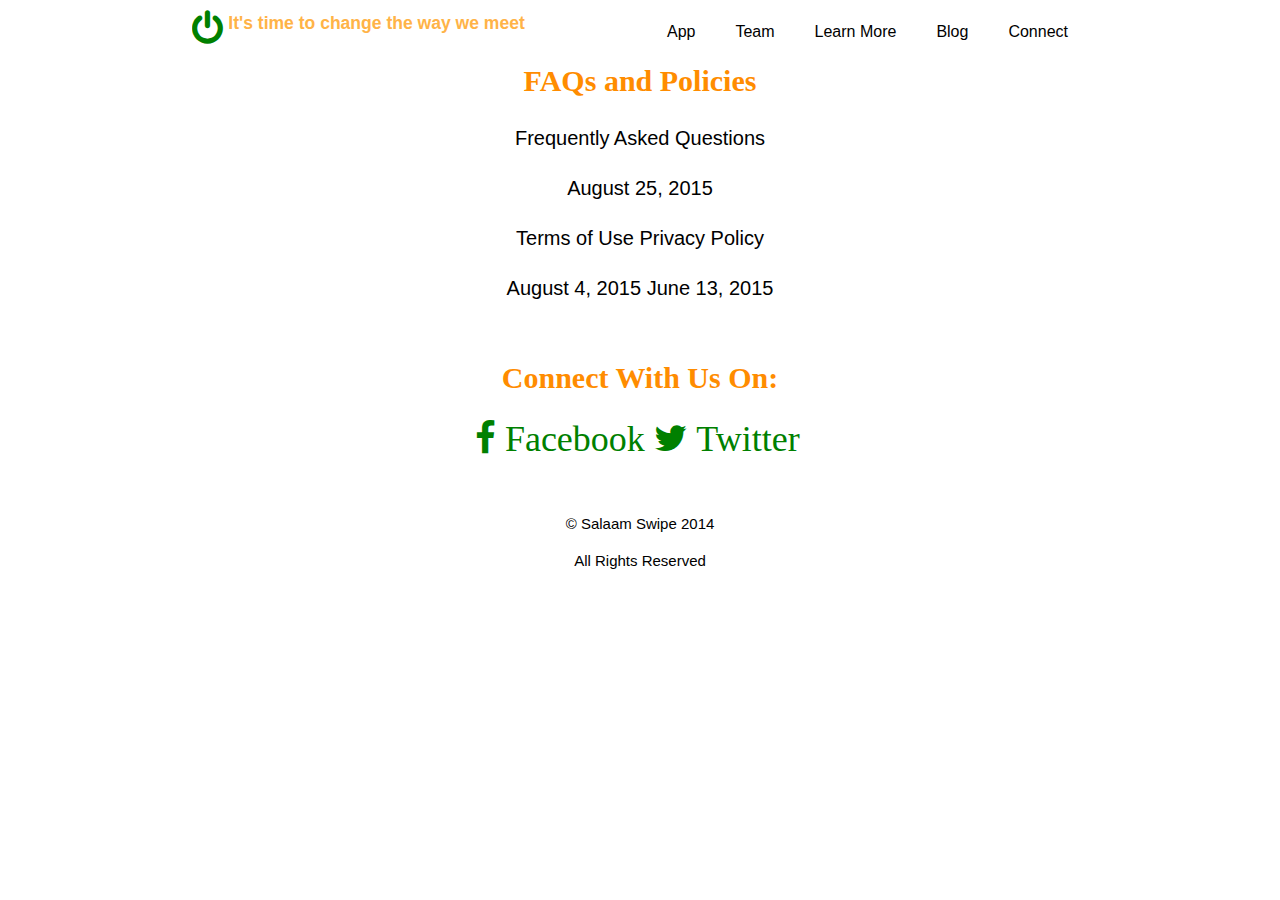
<file: blog.html>
<!DOCTYPE html>
<html>
  <head>
    <meta charset="utf-8" />
    <meta name="viewport" content="width=device-width" />
    <meta name="author" content="Gideon Eyinade" />
    <title>Salaam Swipe | App</title>
    <link rel="stylesheet" href="./css/style.css" />
    <link
      rel="stylesheet"
      href="https://cdnjs.cloudflare.com/ajax/libs/font-awesome/4.7.0/css/font-awesome.min.css"
    />
  </head>

  <header>
    <div class="container">
      <div id="branding">
        <i
          class="fa fa-power-off"
          aria-hidden="true"
          style="font-size: 36px; color: green"
        ></i
        >"
      </div>

      <div id="branding">
        <h3 class="headerTextColour">It's time to change the way we meet</h3>
      </div>
      <nav>
        <ul>
          <li ><a href="index.html"> App </a></li>
          <li><a href="team.html"> Team </a></li>
          <li><a href="learnMore.html"> Learn More </a></li>
          <li class="current"><a href="blog.html"> Blog </a></li>
          <li><a href="connect.html"> Connect </a></li>
        </ul>
      </nav>
    </div>
  </header>

  <body>
    <div style="position: relative; left: 10; top: 0">

    <section id="about">
      
      <div class="container">
        <h1>FAQs and Policies</h1>
        <p>Frequently Asked Questions</p>
        <p>August 25, 2015</p>
        <p>Terms of Use Privacy Policy</p>
        <p>August 4, 2015 June 13, 2015</p>
      </div>
    </section>

    <section id="about">
      >
      <div class="container">
        <h1>Connect With Us On:</h1>
        <i
          class="fa fa-facebook"
          aria-hidden="true"
          style="font-size: 36px; color: green"
        > Facebook </i
        >"

        <i
          class="fa fa-twitter"
          aria-hidden="true"
          style="font-size: 36px; color: green"
        > Twitter </i
        >"
      </div>
    </section>

    <footer>
      <p>&copy Salaam Swipe 2014</p>
      <p>All Rights Reserved</p>
    </footer>
  </body>
</html>
</file>
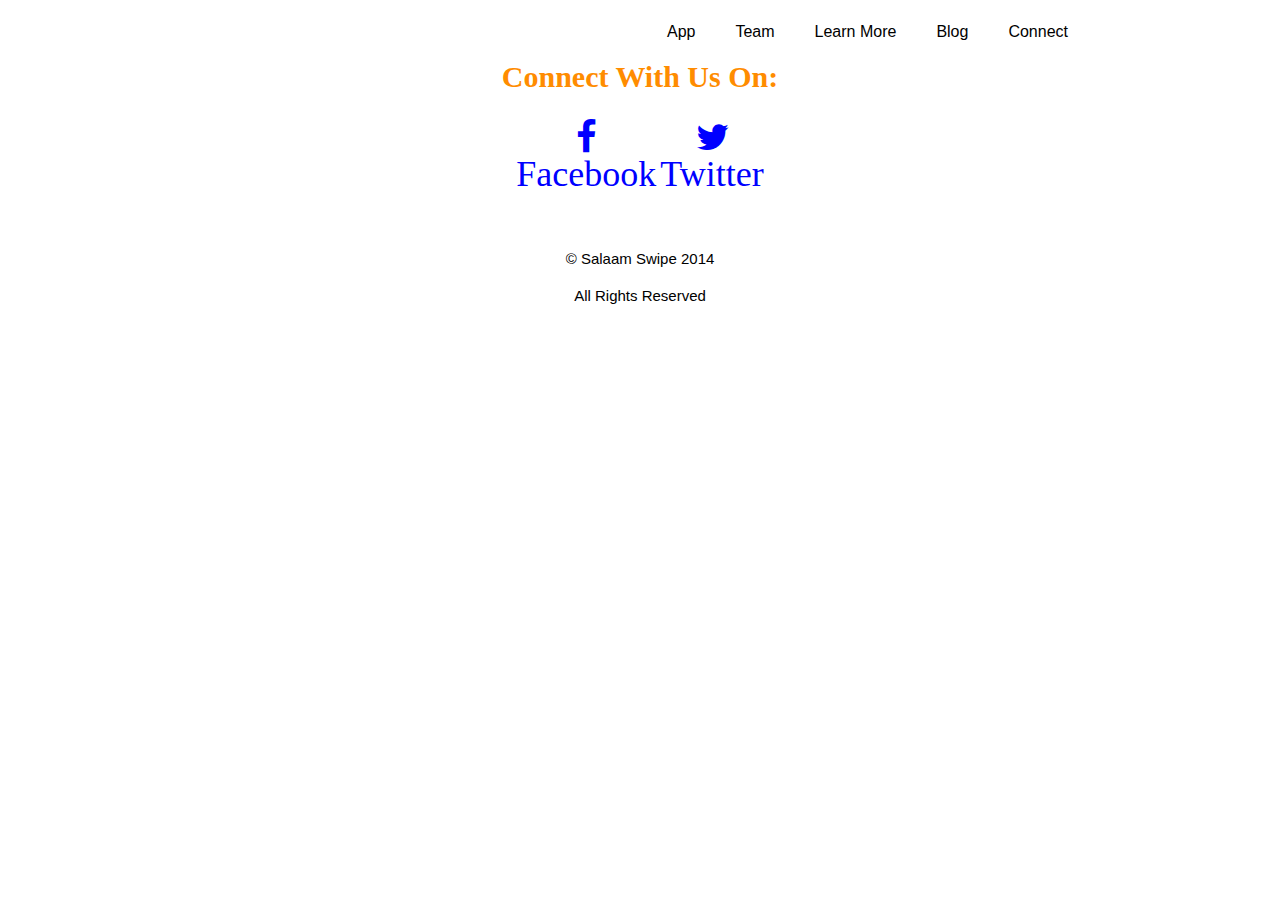
<file: connect.html>
<!DOCTYPE html>
<html>
    <head>
        <meta charset="utf-8">
        <meta name="viewport" content="width=device-width">
        <meta name="author" content="Gideon Eyinade">
        <title> Salaam Swipe | App</title>
        <link rel="stylesheet" href="./css/style.css">
        <link
      rel="stylesheet"
      href="https://cdnjs.cloudflare.com/ajax/libs/font-awesome/4.7.0/css/font-awesome.min.css"
    />
    </head>
    <body>
        <header>
            <div class="container">
                <div id="branding">
                    <h3><i class="fas fa-power-off"></i><span class="highlight"> It's time to change the way we meet</h3>
                </div>
                <nav>
                    <ul>
                        <li class="current"><a href="index.html"> App </a></li>
                        <li><a href="team.html"> Team </a></li>
                        <li><a href="learnMore.html"> Learn More </a></li>
                        <li><a href="blog.html"> Blog </a></li>
                        <li><a href="connect.html"> Connect </a></li>
                    </ul>
                </nav>
            </div>
        </header>
       <section id="about">
      <div class="container">
        <h1>Connect With Us On:</h1>
        <i
          class="fa fa-facebook"
          aria-hidden="true"
          style="font-size: 36px; color: blue"
        > <br>Facebook </i> 

        <i
          class="fa fa-twitter"
          aria-hidden="true"
          style="font-size: 36px; color: blue"
        > <br>Twitter</i>
      </div>
    </section>


        <footer>
            <p> &copy Salaam Swipe 2014</p>
            <p> All Rights Reserved</p>
        </footer>
    </body>    


</html>
</file>
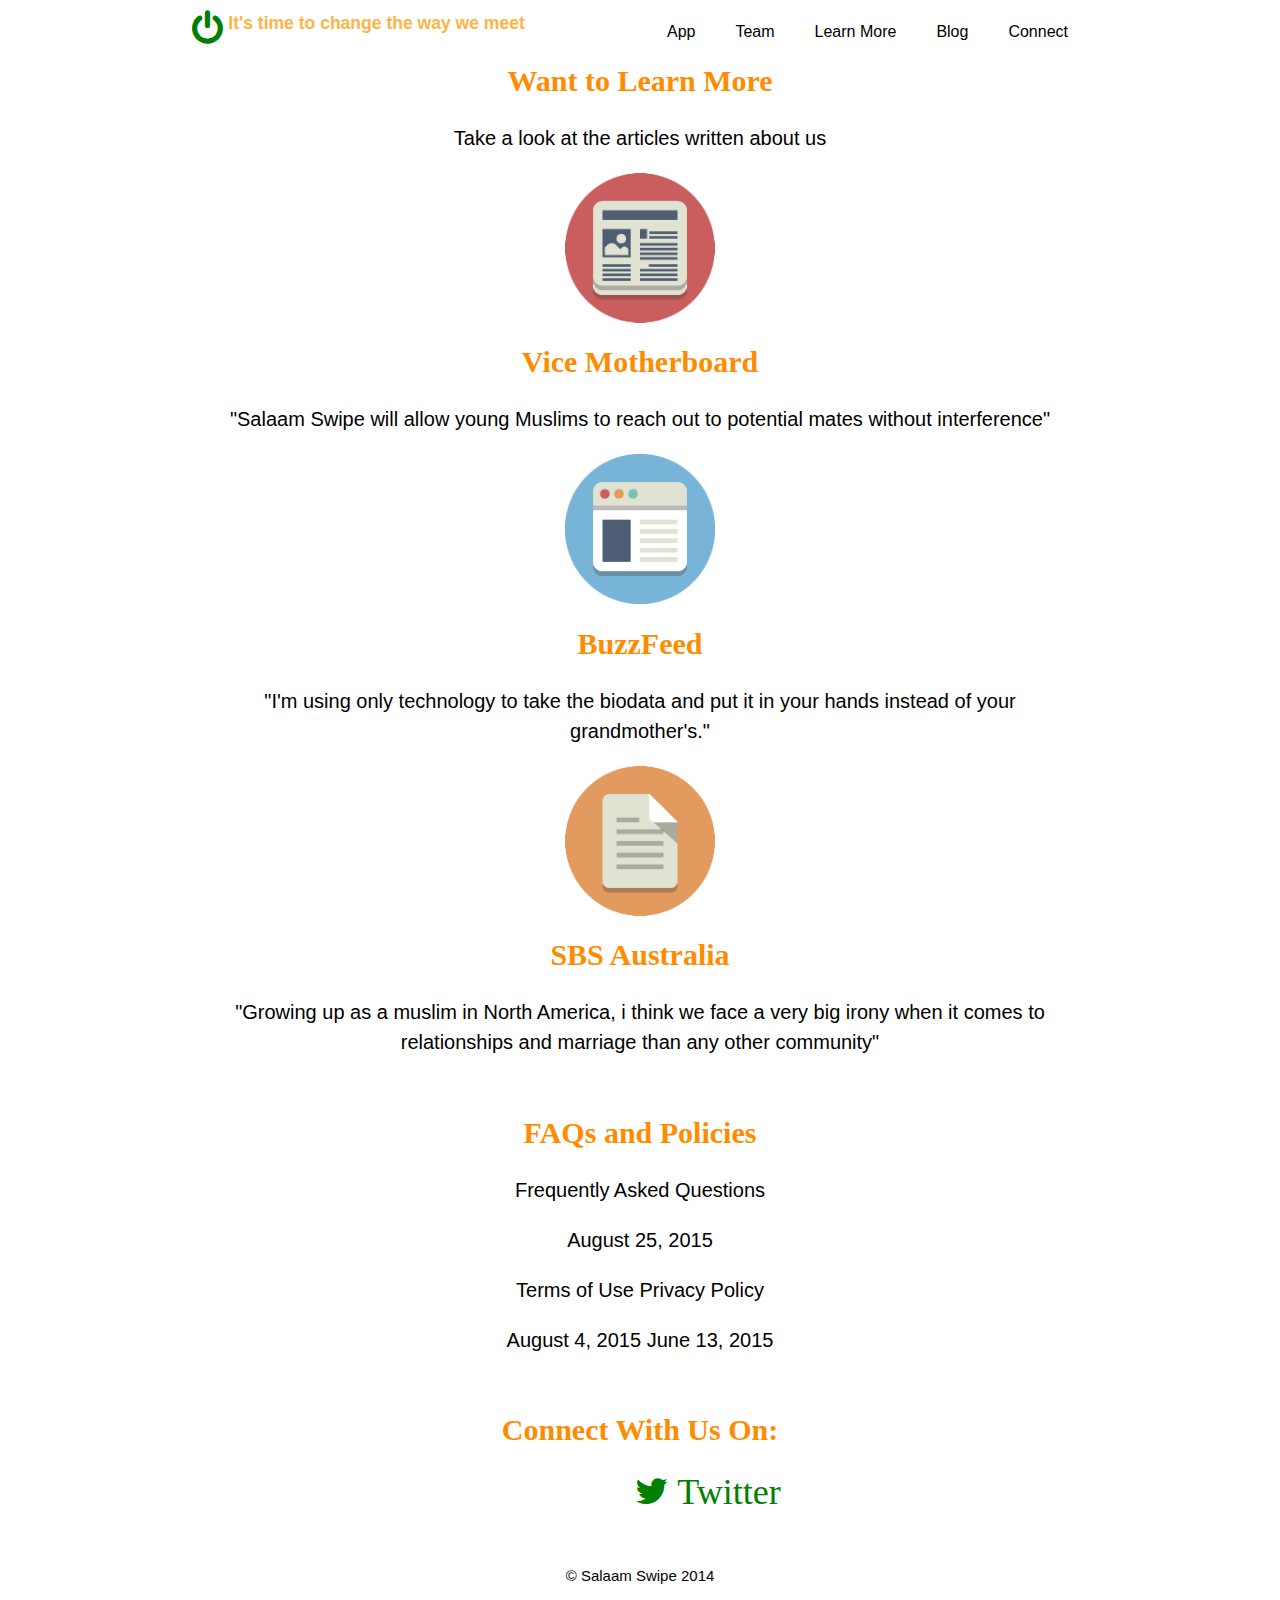
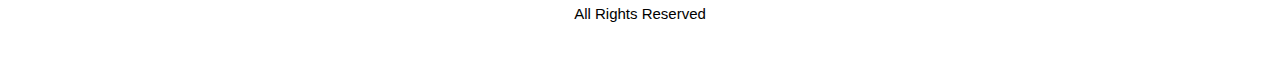
<file: learnMore.html>
<!DOCTYPE html>
<html>
  <head>
    <meta charset="utf-8" />
    <meta name="viewport" content="width=device-width" />
    <meta name="author" content="Gideon Eyinade" />
    <title>Salaam Swipe | App</title>
    <link rel="stylesheet" href="./css/style.css" />
    <link
      rel="stylesheet"
      href="https://cdnjs.cloudflare.com/ajax/libs/font-awesome/4.7.0/css/font-awesome.min.css"
    />
  </head>

  <header>
    <div class="container">
      <div id="branding">
        <i
          class="fa fa-power-off"
          aria-hidden="true"
          style="font-size: 36px; color: green"
        ></i
        >"
      </div>

      <div id="branding">
        <h3 class="headerTextColour">It's time to change the way we meet</h3>
      </div>
      <nav>
        <ul>
          <li class="current"><a href="index.html"> App </a></li>
          <li><a href="team.html"> Team </a></li>
          <li><a href="learnMore.html"> Learn More </a></li>
          <li><a href="blog.html"> Blog </a></li>
          <li><a href="connect.html"> Connect </a></li>
        </ul>
      </nav>
    </div>
  </header>

  <body>
    <div style="position: relative; left: 10; top: 0">
     
    <section id="about">
      <div class="container">
        <h1>Want to Learn More</h1>
        <p style:"bold">Take a look at the articles written about us</p>

        <img src="./img/firstIcon.jpeg" alt="First Icon Picture" id="firstIcon" />
        <h1>Vice Motherboard</h1>
        <p>"Salaam Swipe will allow young Muslims to reach out to potential mates without interference"</p>

        <img src="./img/secondIcon.jpeg" alt="Second Icon Picture" id="secondIcon" />
        <h1>BuzzFeed</h1>
        <p>"I'm using only technology to take the biodata and put it in your hands instead of your grandmother's."</p>

        <img src="./img/thirdIcon.jpeg" alt="Third Icon Picture" id="thirdIcon" />
        <h1>SBS Australia</h1>
        <p>"Growing up as a muslim in North America, i think we face a very big irony when it comes to relationships and marriage than any other community"</p>

      </div>
    </section>

    <section id="about">
      >
      <div class="container">
        <h1>FAQs and Policies</h1>
        <p>Frequently Asked Questions</p>
        <p>August 25, 2015</p>
        <p>Terms of Use Privacy Policy</p>
        <p>August 4, 2015 June 13, 2015</p>
      </div>
    </section>

    <section id="about">
      >
      <div class="container">
        <h1>Connect With Us On:</h1>
        <i
          class="fa fa-facebook"
          aria-hidden="true"
          style="font-size: 28px"; color: "blue"
        > Facebook </i
        >"

        <i
          class="fa fa-twitter"
          aria-hidden="true"
          style="font-size: 36px; color: green"
        > Twitter </i
        >"
      </div>
    </section>

    <footer>
      <p>&copy Salaam Swipe 2014</p>
      <p>All Rights Reserved</p>
    </footer>
  </body>
</html>
</file>
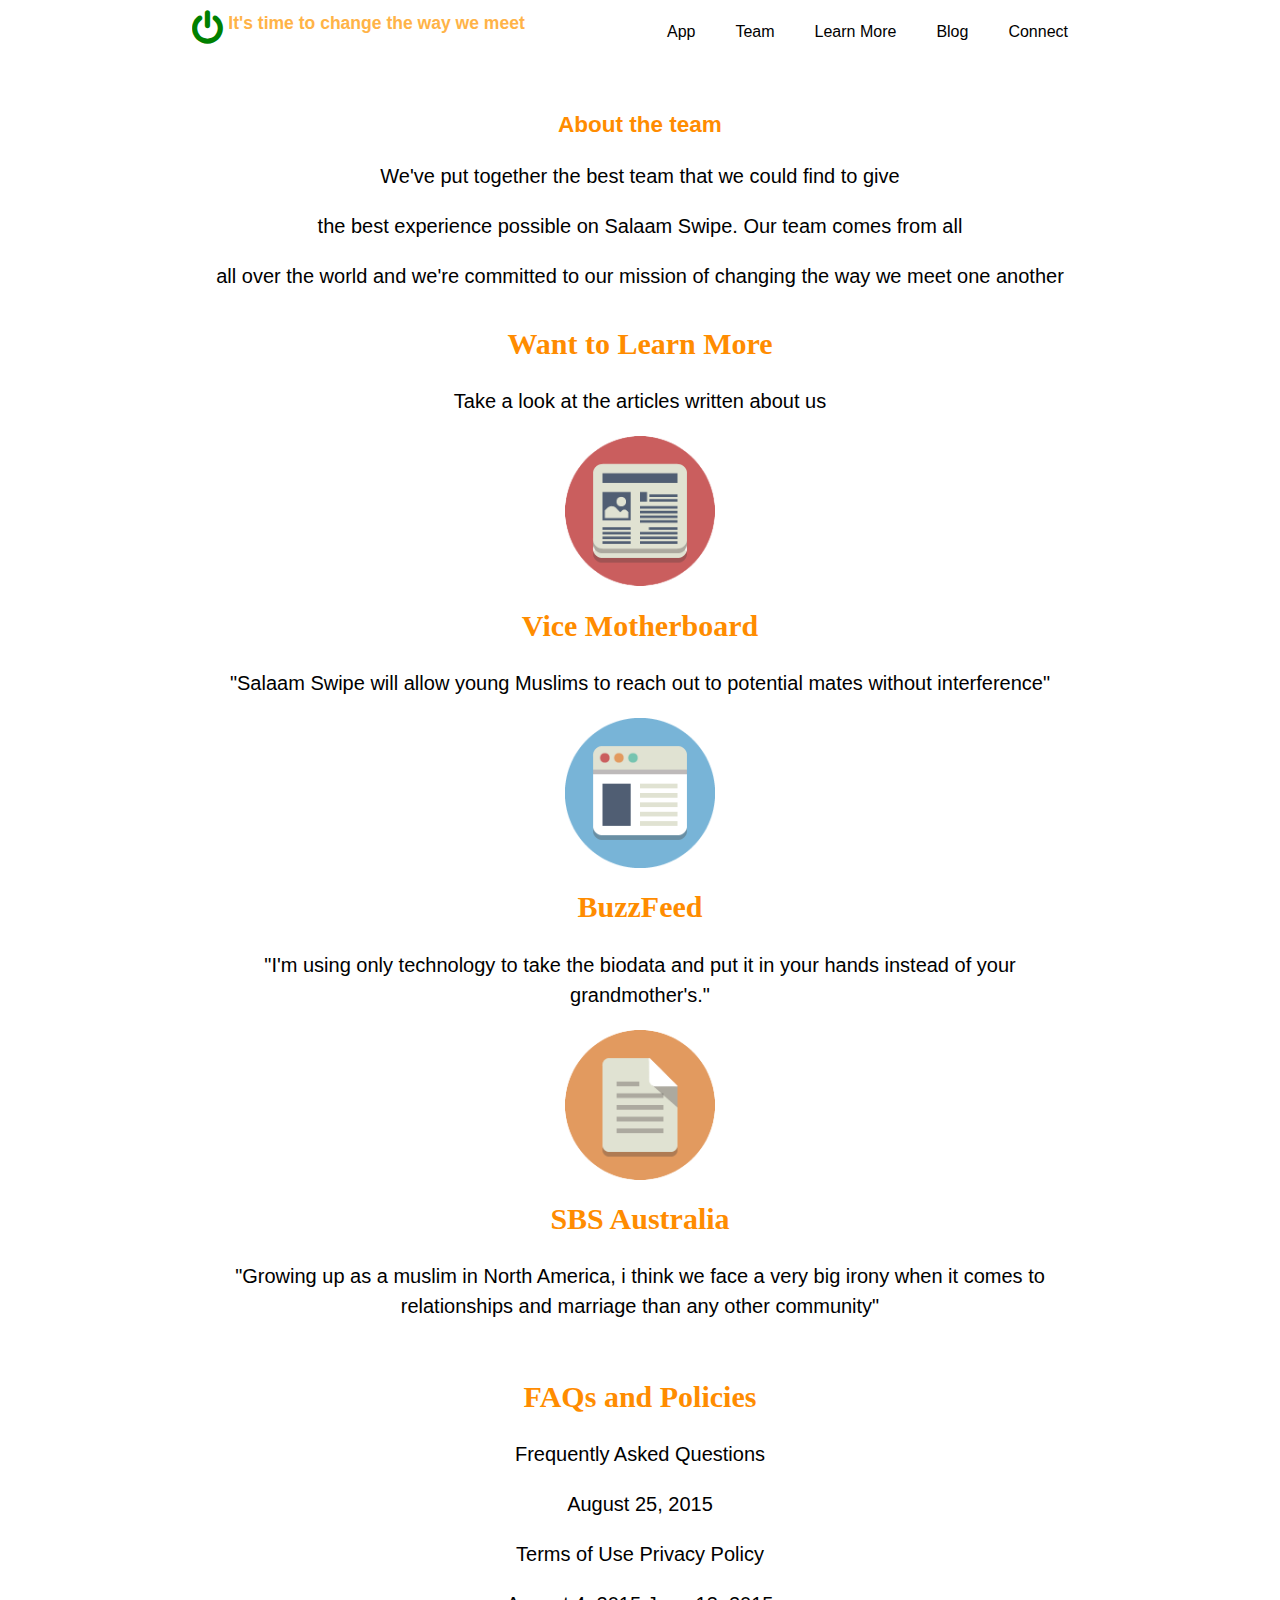
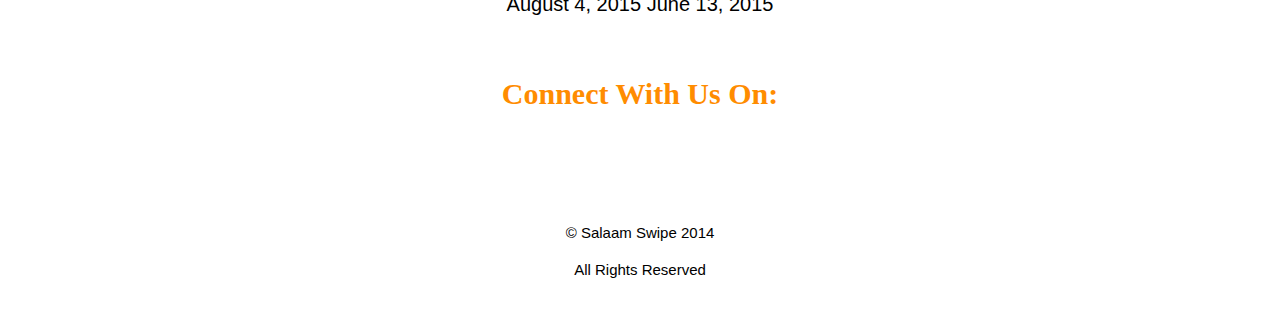
<file: team.html>
<!DOCTYPE html>
<html>
  <head>
    <meta charset="utf-8" />
    <meta name="viewport" content="width=device-width" />
    <meta name="author" content="Gideon Eyinade" />
    <title>Salaam Swipe | App</title>
    <link rel="stylesheet" href="./css/style.css" />
    <link
      rel="stylesheet"
      href="https://cdnjs.cloudflare.com/ajax/libs/font-awesome/4.7.0/css/font-awesome.min.css"
    />
  </head>

  <header>
    <div class="container">
      <div id="branding">
        <i
          class="fa fa-power-off"
          aria-hidden="true"
          style="font-size: 36px; color: green"
        ></i
        >"
      </div>

      <div id="branding">
        <h3 class="headerTextColour">It's time to change the way we meet</h3>
      </div>
      <nav>
        <ul>
          <li><a href="index.html"> App </a></li>
          <li  class="current"><a href="team.html"> Team </a></li>
          <li><a href="learnMore.html"> Learn More </a></li>
          <li><a href="blog.html"> Blog </a></li>
          <li><a href="connect.html"> Connect </a></li>
        </ul>
      </nav>
    </div>
  </header>

  
    <section id="about">
      <div class="container">
        <h2>About the team</h2>
        <p>We've put together the best team that we could find to give</p>
        <p>
          the best experience possible on Salaam Swipe. Our team comes from all
        </p>
        <p>
          all over the world and we're committed to our mission of changing the
          way we meet one another
        </p>
      </div>
    </section>

    <section id="about">
      <div class="container">
        <h1>Want to Learn More</h1>
        <p style:"bold">Take a look at the articles written about us</p>

        <img src="./img/firstIcon.jpeg" alt="First Icon Picture" id="firstIcon" />
        <h1>Vice Motherboard</h1>
        <p>"Salaam Swipe will allow young Muslims to reach out to potential mates without interference"</p>

        <img src="./img/secondIcon.jpeg" alt="Second Icon Picture" id="secondIcon" />
        <h1>BuzzFeed</h1>
        <p>"I'm using only technology to take the biodata and put it in your hands instead of your grandmother's."</p>

        <img src="./img/thirdIcon.jpeg" alt="Third Icon Picture" id="thirdIcon" />
        <h1>SBS Australia</h1>
        <p>"Growing up as a muslim in North America, i think we face a very big irony when it comes to relationships and marriage than any other community"</p>

      </div>
    </section>

    <section id="about">
      >
      <div class="container">
        <h1>FAQs and Policies</h1>
        <p>Frequently Asked Questions</p>
        <p>August 25, 2015</p>
        <p>Terms of Use Privacy Policy</p>
        <p>August 4, 2015 June 13, 2015</p>
      </div>
    </section>

    <section id="about">
      >
      <div class="container">
        <h1>Connect With Us On:</h1>
        <i
          class="fa fa-facebook"
          aria-hidden="true"
          style="font-size: 28px"; color: "blue"
        > Facebook </i
        >"

        <i
          class="fa fa-twitter"
          aria-hidden="true"
          style="font-size: 28px"; color: "blue"
        > Twitter </i
        >"
      </div>
    </section>

    <footer>
      <p>&copy Salaam Swipe 2014</p>
      <p>All Rights Reserved</p>
    </footer>
  </body>
</html>
</file>
<file: css/style.css>
* {
  box-sizing: border-box;
}

header nav {
  float: right;
  margin-top: 10px;
}

@media screen (max-width: 600px) {
  header nav {
    float: none;
  }

  .dropdown {
    display: inline-block;
  }
}

.dropbtn {
  background-color: #ffa500;
  color: white;
  padding: 16px;
  font-size: 16px;
  border: none;
  cursor: pointer;
}

.dropdown {
  position: relative;
}

.dropdown-content {
  display: none;
  position: absolute;
  background-color: #f9f9f9;
  min-width: 160px;
  box-shadow: 0px 8px 16px 0px rgba(0, 0, 0, 0.2);
  z-index: 1;
}

.dropdown-content a {
  color: black;
  padding: 12px 16px;
  text-decoration: none;
  display: block;
}

.dropdown-content a:hover {
  background-color: #f1f1f1;
}

.dropdown:hover .dropdown-content {
  display: block;
}

.dropdown:hover .dropbtn {
  background-color: #ffa500;
}

/* Header/logo Title */
.header {
  background-color: #ffffff;
  color: #ffffff;
  padding-top: 10px;
  min-height: 4px;
}

/* Style the navigation bar links */

/* Global */
.container {
  width: 70%;
  margin: auto;
  overflow: hidden;
}

ul {
  margin: 0;
  padding: 0;
}

/* Header */
header {
  background-color: #ffffff;
  color: #ffffff;
  padding-top: 10px;
  min-height: 4px;
}

header a {
  color: #000000;
  text-decoration: none;
  font-size: 16px;
}

header ul {
  margin: 0;
  padding: 0;
}

header li {
  float: left;
  display: inline;
  padding: 0 20px 0 20px;
}

header #branding {
  float: left;
}

header #branding h3 {
  margin: 0;
}

.headerTextColour {
  font-family: Arial, Helvetica, sans-serif;
  color: #ffb347;
}

header a:hover {
  color: #ffb347;
  font-weight: bold;
}

/* The image background */
img {
  max-width: 100%;
  height: auto;
}
#background {
  position: relative;
  top: 0;
  left: 0px;
  width: 1400px;
  height: 900px;
}
#salaamSwipe {
  position: absolute;
  top: 50px;
  right: 700px;
  width: 500px;
  height: 800px;
}

#appStoreIphone {
  position: absolute;
  bottom: 250px;
  right: 120px;
  width: 500px;
  height: 140px;
}

.centered {
  position: absolute;
  top: 30%;
  left: 70%;
  transform: translate(-50%, -50%);
  color: #f4f4f4;
}

#disp1 {
  font-family: "Times New Roman", Times, serif solid;
  font-size: 36px;
  line-height: 10px;
}

#disp2 {
  font-family: "Times New Roman", Times, serif solid;
  font-size: 32px;
  margin: 0;
  padding: 0;
  line-height: 40px;
}

#disp3 {
  font-family: Arial, Helvetica, sans-serif solid;
}

/* The body */
body {
  font: 15px/1.5 Arial, Helvetica, sans-serif;
  padding: 0;
  margin: 0;
  background-color: #ffffff;
}

#about {
  min-height: 100px;
  text-align: center;
  color: #ffffff;
}

#about h1 {
  font-family: "Times New Roman", Times, serif;
  margin-top: 10px;
  font: 80px;
  color: #ff8c00;
}
#about h2 {
  margin-top: 60px;
  font-family: Arial, Helvetica, sans-serif solid;
  font: 80px;
  color: #ff8c00;
  margin-bottom: 10px;
}

#about p {
  font-size: 20px;
  color: #000000;
}

#firstIcon {
  position: relative;
  top: 1000;
  left: 0px;
  width: 150px;
  height: 150px;
}
#secondIcon {
  position: relative;
  top: 1000;
  width: 150px;
  height: 150px;
}
#thirdIcon {
  position: relative;
  top: 1000;
  width: 150px;
  height: 150px;
}

/* Footer */
footer {
  padding: 20px;
  margin-top: 20px;
  color: #000000;
  background-color: #ffffff;
  text-align: center;
}
</file>
